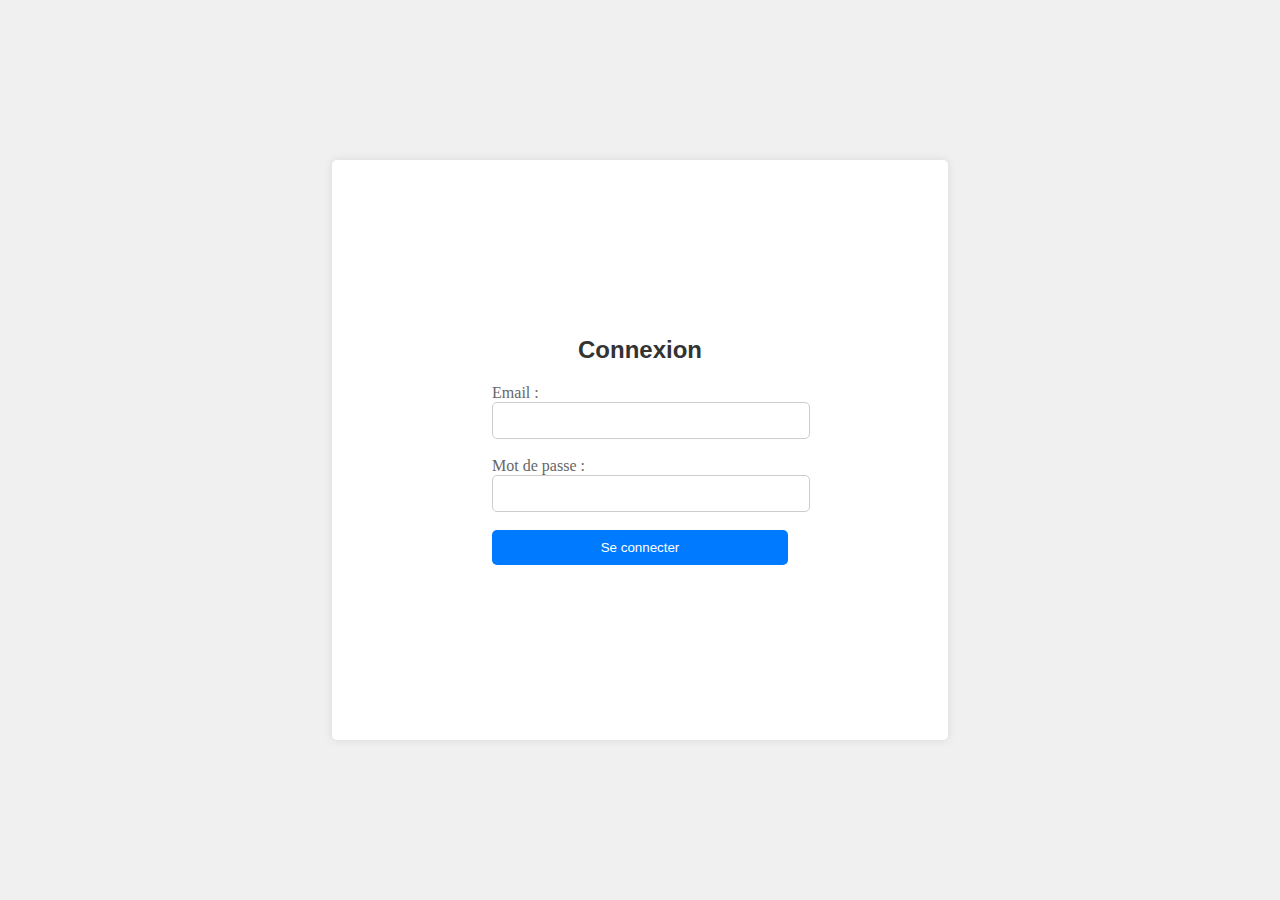
<file: PG_ADMIN/index.html>
<!DOCTYPE html>
<html lang="fr">
<head>
    <meta charset="UTF-8">
    <meta name="viewport" content="width=device-width, initial-scale=1.0">
    <title>Connexion</title>
    <link rel="stylesheet" href="style.css">
</head>
<body>
    <div class="main_container">
        <div class="form_container">
            <h2>Connexion</h2>
            <form action="site.php" method="POST">
                <label for="email">Email :</label>
                <input type="email" id="email" name="email" required><br><br>
                <label for="mot_de_passe">Mot de passe :</label>
                <input type="password" id="mot_de_passe" name="mot_de_passe" required><br><br>
                <button type="submit">Se connecter</button>
            </form>
        </div>
    </div>
</body>
</html>
</file>
<file: PG_ADMIN/style.css>
* {
    margin: 0;
    padding: 0;
}

.main_container {
    position: relative;
    height: 100vh;
    width: 100%;
    display: flex;
    justify-content: center;
    align-items: center;
    background-color: #f0f0f0;
}

.form_container {
    position: relative;
    height: 60%;
    width: 45%;
    padding: 20px;
    display: flex;
    justify-content: center;
    align-items: center;
    flex-direction: column;
    gap: 20px;
    background-color: #fff;
    border-radius: 5px;
    box-shadow: 0 0 10px rgba(0, 0, 0, 0.1);
}

h2 {
    font-size: 1.5rem;
    font-family: Arial, sans-serif;
    color: #333;
}

label {
    font-size: 1rem;
    color: #666;
}

input[type="email"],
input[type="password"] {
    width: 100%;
    padding: 10px;
    border: 1px solid #ccc;
    border-radius: 5px;
}

button[type="submit"] {
    width: 100%;
    padding: 10px;
    background-color: #007bff;
    color: #fff;
    border: none;
    border-radius: 5px;
    cursor: pointer;
    transition: background-color 0.3s;
}

button[type="submit"]:hover {
    background-color: #0056b3;
}
</file>
